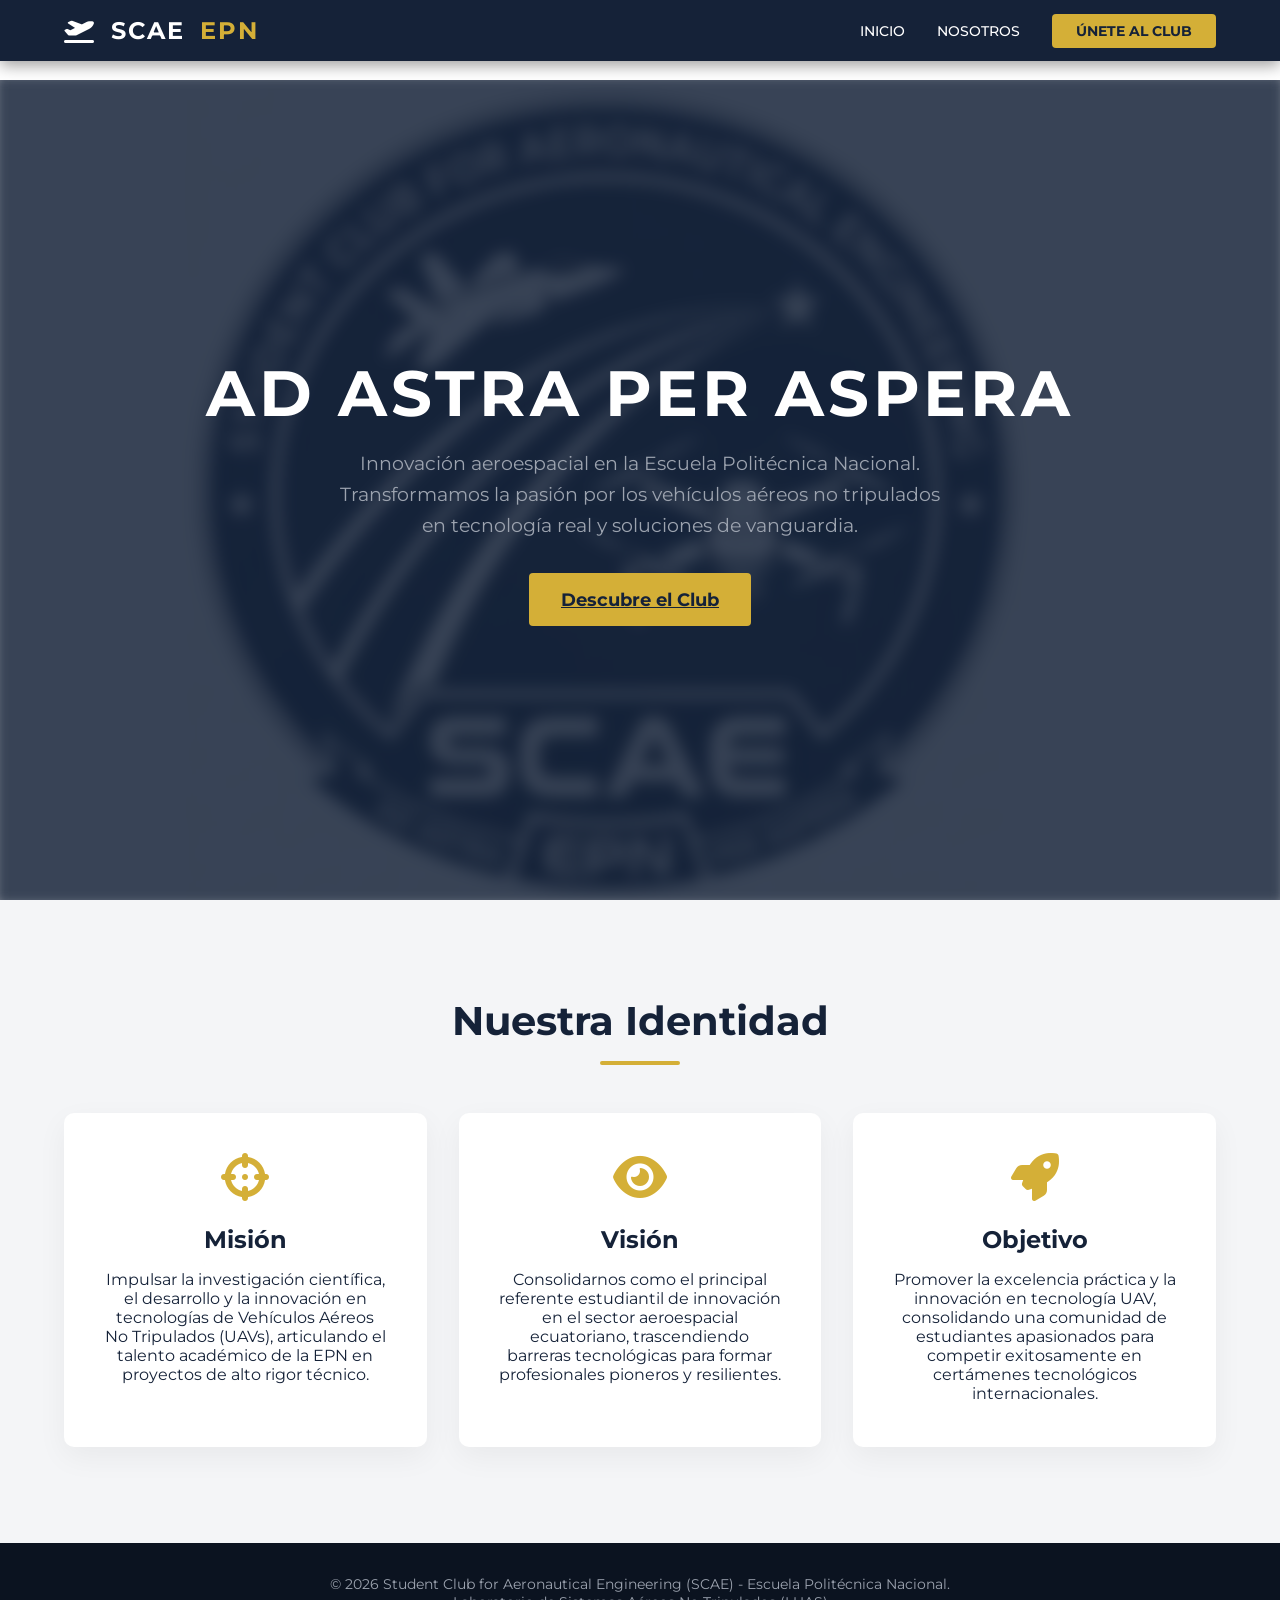
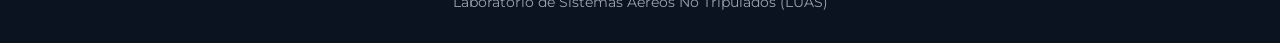
<file: index.html>
<!DOCTYPE html>
<html lang="es">
<head>
    <meta charset="UTF-8">
    <meta name="viewport" content="width=device-width, initial-scale=1.0">
    <title>SCAE - Inicio</title>
    <link href="https://fonts.googleapis.com/css2?family=Montserrat:wght@300;500;700&display=swap" rel="stylesheet">
    <link rel="stylesheet" href="https://cdnjs.cloudflare.com/ajax/libs/font-awesome/6.4.0/css/all.min.css">
    <!-- Vinculamos el archivo CSS -->
    <link rel="stylesheet" href="style.css">
</head>
<body>

    <!-- Menú de Navegación -->
    <nav>
        <a href="index.html" class="logo">
            <i class="fas fa-plane-departure"></i> SCAE<span>EPN</span>
        </a>
        <ul class="nav-links">
            <li><a href="index.html">Inicio</a></li>
            <li><a href="nosotros.html">Nosotros</a></li>
            <li><a href="#" class="btn-unete">Únete al Club</a></li>
        </ul>
    </nav>

    <!-- Sección Hero -->
    <section class="hero">
        <h1>Ad Astra Per Aspera</h1>
        <p>Innovación aeroespacial en la Escuela Politécnica Nacional. Transformamos la pasión por los vehículos aéreos no tripulados en tecnología real y soluciones de vanguardia.</p>
        <!-- Enlace interno en la misma página -->
        <a href="#identidad" class="btn-unete" style="font-size: 1.1rem; padding: 1rem 2rem;">Descubre el Club</a>
    </section>

    <!-- Sección Identidad -->
    <section id="identidad" class="identidad">
        <h2 class="section-title">Nuestra Identidad</h2>
        <div class="title-line"></div>
        
        <div class="cards-container">
            <div class="card">
                <i class="fas fa-crosshairs"></i>
                <h3>Misión</h3>
                <p>Impulsar la investigación científica, el desarrollo y la innovación en tecnologías de Vehículos Aéreos No Tripulados (UAVs), articulando el talento académico de la EPN en proyectos de alto rigor técnico.</p>
            </div>
            
            <div class="card">
                <i class="fas fa-eye"></i>
                <h3>Visión</h3>
                <p>Consolidarnos como el principal referente estudiantil de innovación en el sector aeroespacial ecuatoriano, trascendiendo barreras tecnológicas para formar profesionales pioneros y resilientes.</p>
            </div>
            
            <div class="card">
                <i class="fas fa-rocket"></i>
                <h3>Objetivo</h3>
                <p>Promover la excelencia práctica y la innovación en tecnología UAV, consolidando una comunidad de estudiantes apasionados para competir exitosamente en certámenes tecnológicos internacionales.</p>
            </div>
        </div>
    </section>

    <!-- Footer -->
    <footer>
        <p>&copy; 2026 Student Club for Aeronautical Engineering (SCAE) - Escuela Politécnica Nacional.</p>
        <p>Laboratorio de Sistemas Aéreos No Tripulados (LUAS)</p>
    </footer>

</body>
</html>
</file>
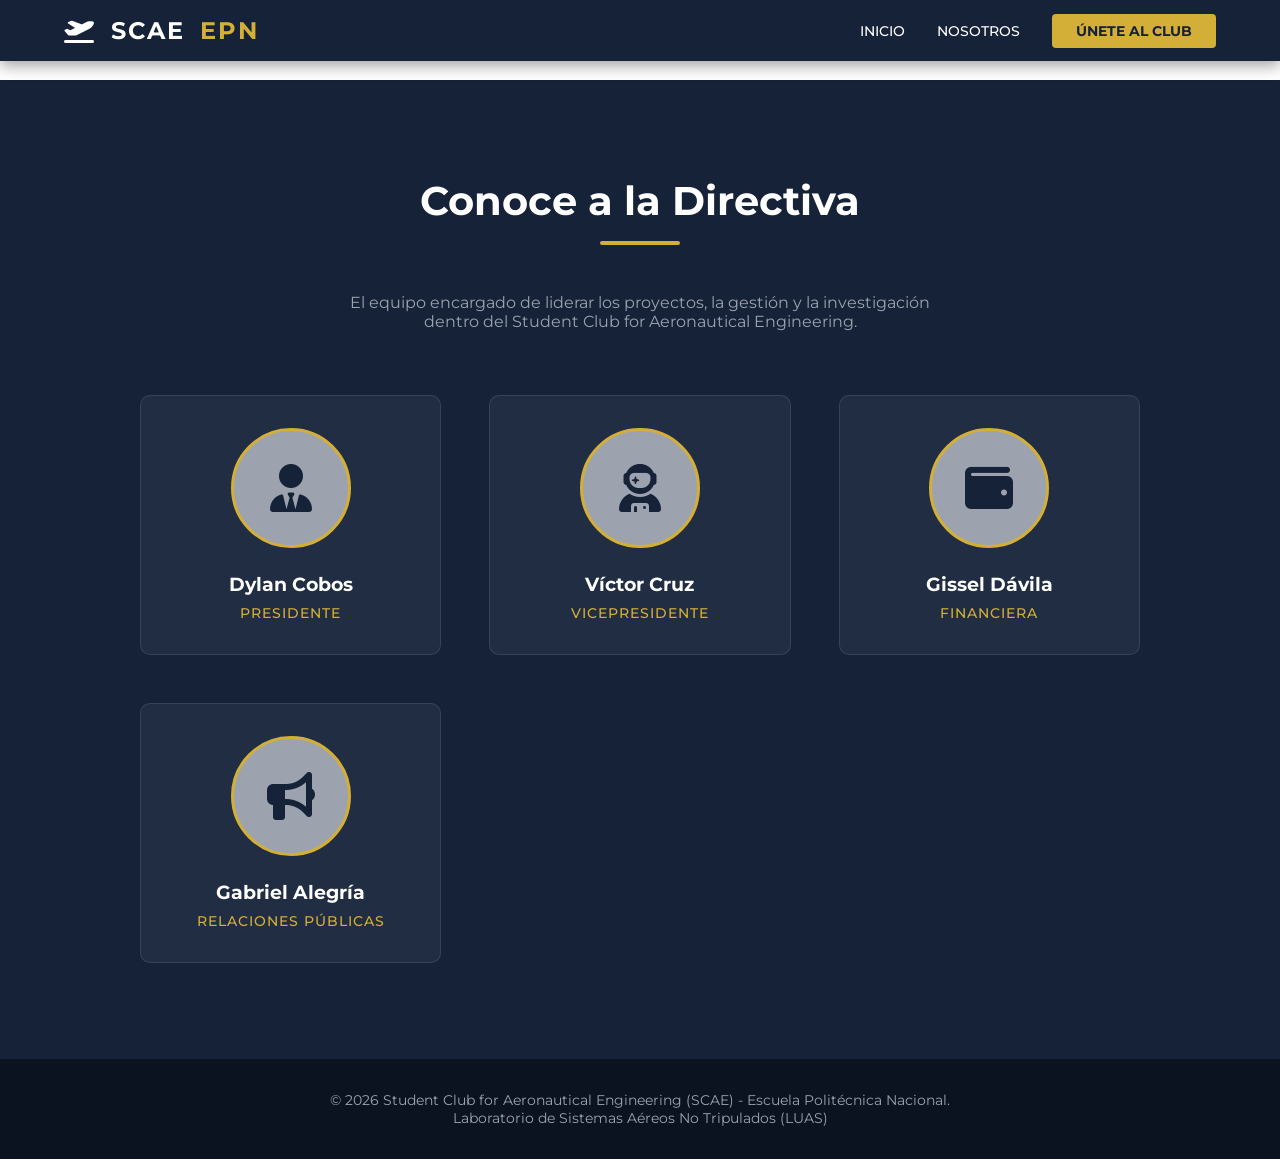
<file: nosotros.htm>
<!DOCTYPE html>
<html lang="es">
<head>
    <meta charset="UTF-8">
    <meta name="viewport" content="width=device-width, initial-scale=1.0">
    <title>SCAE - Nosotros (Directiva)</title>
    <link href="https://fonts.googleapis.com/css2?family=Montserrat:wght@300;500;700&display=swap" rel="stylesheet">
    <link rel="stylesheet" href="https://cdnjs.cloudflare.com/ajax/libs/font-awesome/6.4.0/css/all.min.css">
    <!-- Vinculamos el mismo archivo CSS -->
    <link rel="stylesheet" href="style.css">
</head>
<body>

   <!-- Menú de Navegación -->
    <nav>
        <a href="index.html" class="logo">
            <i class="fas fa-plane-departure"></i> SCAE<span>EPN</span>
        </a>
        <ul class="nav-links">
            <li><a href="index.html">Inicio</a></li>
            <li><a href="nosotros.html">Nosotros</a></li>
            <li><a href="#" class="btn-unete">Únete al Club</a></li>
        </ul>
    </nav>
    
    <!-- Sección Directiva -->
    <section class="nosotros-hero">
        <h2 class="section-title">Conoce a la Directiva</h2>
        <div class="title-line"></div>
        <p style="color: var(--gris-titanio); max-width: 600px; margin: 0 auto;">El equipo encargado de liderar los proyectos, la gestión y la investigación dentro del Student Club for Aeronautical Engineering.</p>

        <div class="team-grid">
            <!-- Miembro 1: Presidente -->
            <div class="miembro">
                <div class="foto-placeholder"><i class="fas fa-user-tie"></i></div>
                <h4>Dylan Cobos</h4>
                <p class="rol">Presidente</p>
            </div>
            
            <!-- Miembro 2: Vicepresidente -->
            <div class="miembro">
                <div class="foto-placeholder"><i class="fas fa-user-astronaut"></i></div>
                <h4>Víctor Cruz</h4>
                <p class="rol">Vicepresidente</p>
            </div>
            
            <!-- Miembro 3: Financiera -->
            <div class="miembro">
                <div class="foto-placeholder"><i class="fas fa-wallet"></i></div>
                <h4>Gissel Dávila</h4>
                <p class="rol">Financiera</p>
            </div>

            <!-- Miembro 4: Relaciones Públicas -->
            <div class="miembro">
                <div class="foto-placeholder"><i class="fas fa-bullhorn"></i></div>
                <h4>Gabriel Alegría</h4>
                <p class="rol">Relaciones Públicas</p>
            </div>
        </div>
    </section>

    <!-- Footer -->
    <footer>
        <p>&copy; 2026 Student Club for Aeronautical Engineering (SCAE) - Escuela Politécnica Nacional.</p>
        <p>Laboratorio de Sistemas Aéreos No Tripulados (LUAS)</p>
    </footer>

</body>
</html>
</file>
<file: style.css>
/* ================= PALETA DE COLORES ================= */
:root {
    --azul-estratosfera: #152238;
    --blanco-estelar: #FFFFFF;
    --dorado-institucional: #D4AF37;
    --gris-titanio: #9CA3AF;
    --fondo-claro: #F4F5F7;
}

/* ================= ESTILOS GLOBALES ================= */
* {
    margin: 0;
    padding: 0;
    box-sizing: border-box;
    font-family: 'Montserrat', sans-serif;
    scroll-behavior: smooth;
}

body {
    background-color: var(--blanco-estelar);
    color: var(--azul-estratosfera);
    padding-top: 80px; /* Aumentado ligeramente para el nuevo logo */
}

/* ================= NAVEGACIÓN Y LOGO ================= */
nav {
    background-color: var(--azul-estratosfera);
    padding: 1rem 5%;
    display: flex;
    justify-content: space-between;
    align-items: center;
    position: fixed;
    width: 100%;
    top: 0;
    z-index: 1000;
    box-shadow: 0 4px 15px rgba(0,0,0,0.4);
}

.logo {
    color: var(--blanco-estelar);
    font-weight: 700;
    font-size: 1.5rem;
    letter-spacing: 2px;
    display: flex;
    align-items: center;
    gap: 15px; /* Espacio entre la imagen y el texto */
    text-decoration: none;
}

.logo span {
    color: var(--dorado-institucional);
}



.nav-links {
    list-style: none;
    display: flex;
    gap: 2rem;
    align-items: center;
}

.nav-links a {
    color: var(--blanco-estelar);
    text-decoration: none;
    font-weight: 500;
    transition: color 0.3s;
    font-size: 0.9rem;
    text-transform: uppercase;
}

.nav-links a:hover {
    color: var(--dorado-institucional);
}

.btn-unete {
    background-color: var(--dorado-institucional);
    color: var(--azul-estratosfera) !important;
    padding: 0.5rem 1.5rem;
    border-radius: 4px;
    font-weight: 700 !important;
    transition: transform 0.3s, background-color 0.3s;
}

.btn-unete:hover {
    transform: scale(1.05);
    background-color: #E5C354;
}

/* ================= ESTRUCTURAS COMPARTIDAS ================= */
.section-title {
    font-size: 2.5rem;
    color: var(--azul-estratosfera);
    margin-bottom: 1rem;
    text-align: center;
}

.title-line {
    width: 80px;
    height: 4px;
    background-color: var(--dorado-institucional);
    margin: 0 auto 3rem auto;
    border-radius: 2px;
}

footer {
    background-color: #0b1320;
    color: var(--gris-titanio);
    text-align: center;
    padding: 2rem;
    font-size: 0.9rem;
}

/* ================= PÁGINA: INICIO ================= */
.hero {
    position: relative;
    height: calc(100vh - 80px);
    display: flex;
    flex-direction: column;
    justify-content: center;
    align-items: center;
    text-align: center;
    padding: 0 20px;
    overflow: hidden; /* Evita que el difuminado se desborde de la pantalla */
    z-index: 1;
}

.hero::before {
    content: "";
    position: absolute;
    top: -10px;
    left: -10px;
    right: -10px;
    bottom: -10px; /* Hacemos la imagen ligeramente más grande para que los bordes difuminados no se vean blancos */
    
    /* Capa oscura (opacidad) + tu imagen centrada y expandida horizontalmente */
    background: linear-gradient(rgba(21, 34, 56, 0.85), rgba(21, 34, 56, 0.85)), url('fondo.jpg') center/cover no-repeat;
    
    /* Efecto difuminado */
    filter: blur(8px);
    
    z-index: -1; /* Envía la imagen detrás del texto */
}

.hero h1 {
    color: var(--blanco-estelar);
    font-size: 4rem;
    text-transform: uppercase;
    letter-spacing: 4px;
    margin-bottom: 1rem;
    animation: fadeInDown 1s ease;
}

.hero p {
    color: var(--gris-titanio);
    font-size: 1.2rem;
    max-width: 600px;
    margin-bottom: 2rem;
    line-height: 1.6;
    animation: fadeInUp 1s ease 0.3s;
    animation-fill-mode: both;
}

.identidad {
    padding: 6rem 5%;
    background-color: var(--fondo-claro);
}

.cards-container {
    display: grid;
    grid-template-columns: repeat(auto-fit, minmax(300px, 1fr));
    gap: 2rem;
    max-width: 1200px;
    margin: 0 auto;
}

.card {
    background-color: var(--blanco-estelar);
    padding: 2.5rem;
    border-radius: 10px;
    box-shadow: 0 10px 30px rgba(0,0,0,0.05);
    transition: transform 0.4s ease, box-shadow 0.4s ease;
    border-bottom: 4px solid transparent;
    text-align: center;
}

.card:hover {
    transform: translateY(-15px);
    box-shadow: 0 15px 40px rgba(21, 34, 56, 0.15);
    border-bottom: 4px solid var(--dorado-institucional);
}

.card i {
    font-size: 3rem;
    color: var(--dorado-institucional);
    margin-bottom: 1.5rem;
    transition: transform 0.4s ease;
}

.card:hover i {
    transform: scale(1.1);
}

.card h3 {
    font-size: 1.5rem;
    margin-bottom: 1rem;
}

/* ================= PÁGINA: NOSOTROS ================= */
.nosotros-hero {
    background-color: var(--azul-estratosfera);
    color: var(--blanco-estelar);
    padding: 6rem 5%;
    text-align: center;
}

.nosotros-hero .section-title {
    color: var(--blanco-estelar);
}

.team-grid {
    display: grid;
    grid-template-columns: repeat(auto-fit, minmax(220px, 1fr));
    gap: 3rem;
    max-width: 1000px;
    margin: 4rem auto 0 auto;
}

.miembro {
    background-color: rgba(255, 255, 255, 0.05);
    padding: 2rem;
    border-radius: 10px;
    transition: background-color 0.3s, transform 0.3s;
    border: 1px solid rgba(255, 255, 255, 0.1);
}

.miembro:hover {
    background-color: rgba(255, 255, 255, 0.1);
    border-color: var(--dorado-institucional);
    transform: translateY(-10px);
}

.foto-placeholder {
    width: 120px;
    height: 120px;
    background-color: var(--gris-titanio);
    border-radius: 50%;
    margin: 0 auto 1.5rem auto;
    border: 3px solid var(--dorado-institucional);
    display: flex;
    align-items: center;
    justify-content: center;
    font-size: 3rem;
    color: var(--azul-estratosfera);
}

.miembro h4 {
    font-size: 1.2rem;
    margin-bottom: 0.5rem;
}

.rol {
    color: var(--dorado-institucional);
    font-weight: 500;
    font-size: 0.9rem;
    text-transform: uppercase;
    letter-spacing: 1px;
}

/* ================= ANIMACIONES ================= */
@keyframes fadeInDown {
    from { opacity: 0; transform: translateY(-30px); }
    to { opacity: 1; transform: translateY(0); }
}
@keyframes fadeInUp {
    from { opacity: 0; transform: translateY(30px); }
    to { opacity: 1; transform: translateY(0); }
}
</file>
